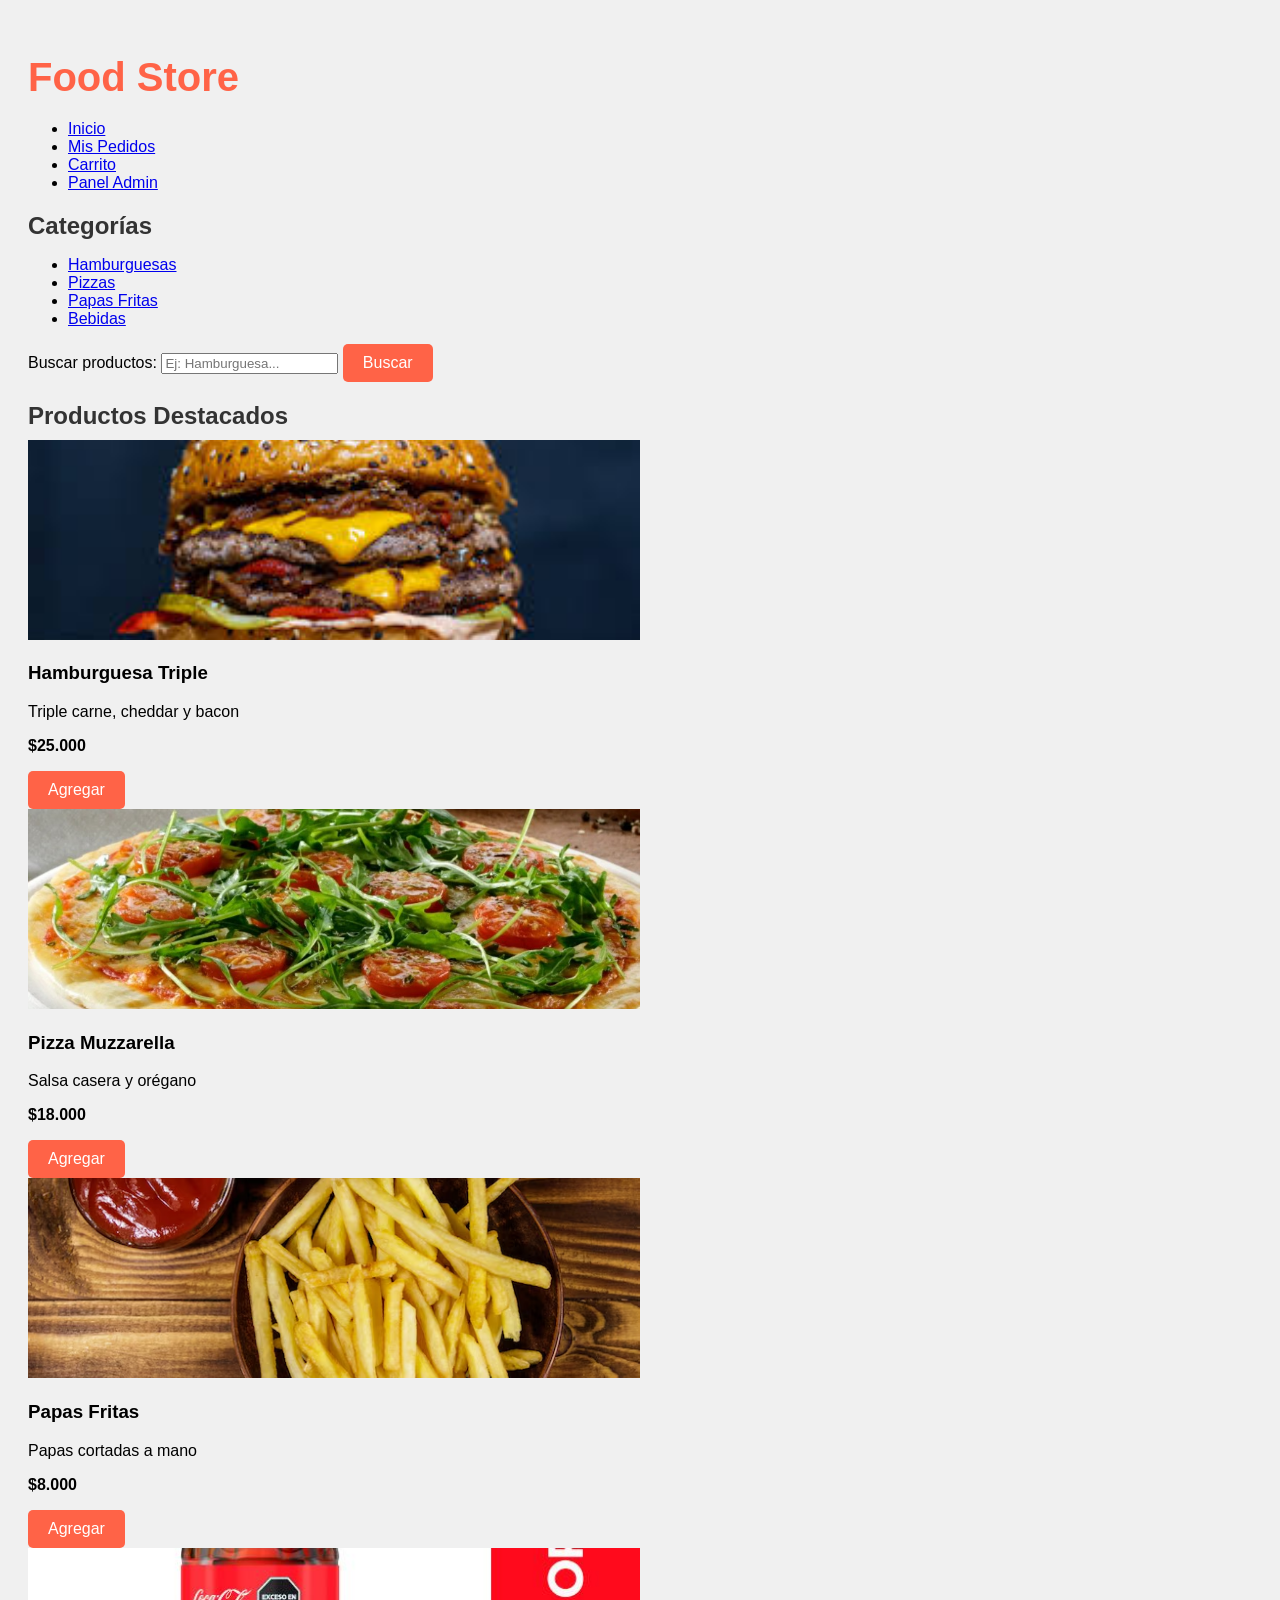
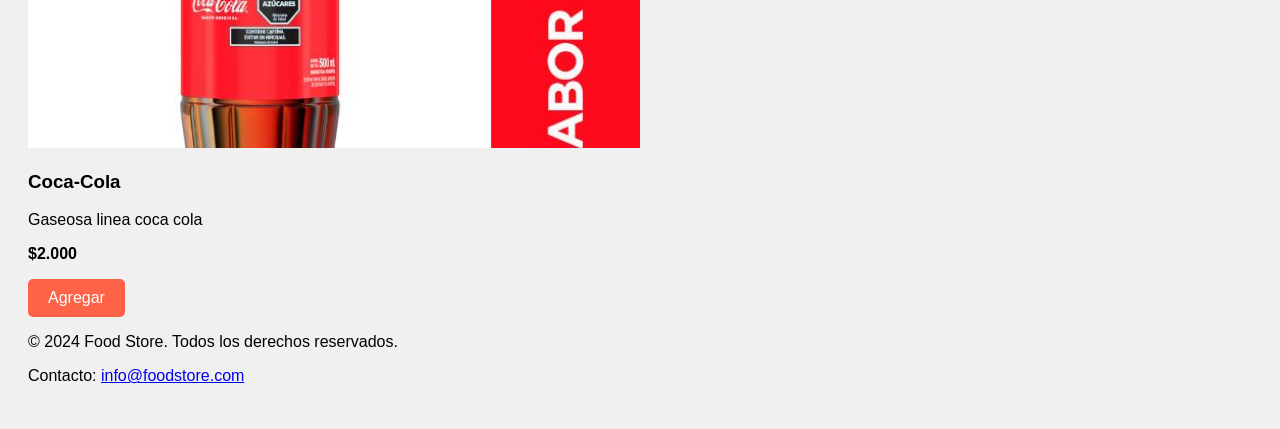
<file: index.html>
<!DOCTYPE html>


<html lang="en">
<head>
    <meta charset="UTF-8">
    <meta name="viewport" content="width=device-width, initial-scale=1.0">
    <title>Food Store</title>
    <link rel="stylesheet" href="./css/styles.css">
</head>
<body>
    <header>
        <h1>Food Store</h1>
        <nav>
            <ul>
                <li><a href="index.html">Inicio</a></li>
                <li><a href="pedidos.html">Mis Pedidos</a></li>
                <li><a href="carrito.html">Carrito</a></li>
                <li><a href="admin.html">Panel Admin</a></li>
            </ul>
        </nav>
    </header>
    <aside>
        <h2>Categorías</h2>
        <ul id="lista-categorias"></ul>
    </aside>
    <main>
        <form>
                <label for="busqueda">Buscar productos:</label>
                <input type="search" id="busqueda" placeholder="Ej: Hamburguesa...">
                <button type="submit">Buscar</button>
        </form>

        <h2>Productos Destacados</h2>
        <section id="contenedor-productos"></section>
    </main>
    <footer>
        <p>&copy; 2024 Food Store. Todos los derechos reservados.</p>
        <p>Contacto: <a href="mailto: info@foodstore.com">info@foodstore.com</a></p>
    </footer>
    <script src="./js/data.js"></script>
    <script src="./js/main.js"></script>

</body>
</html>
</file>
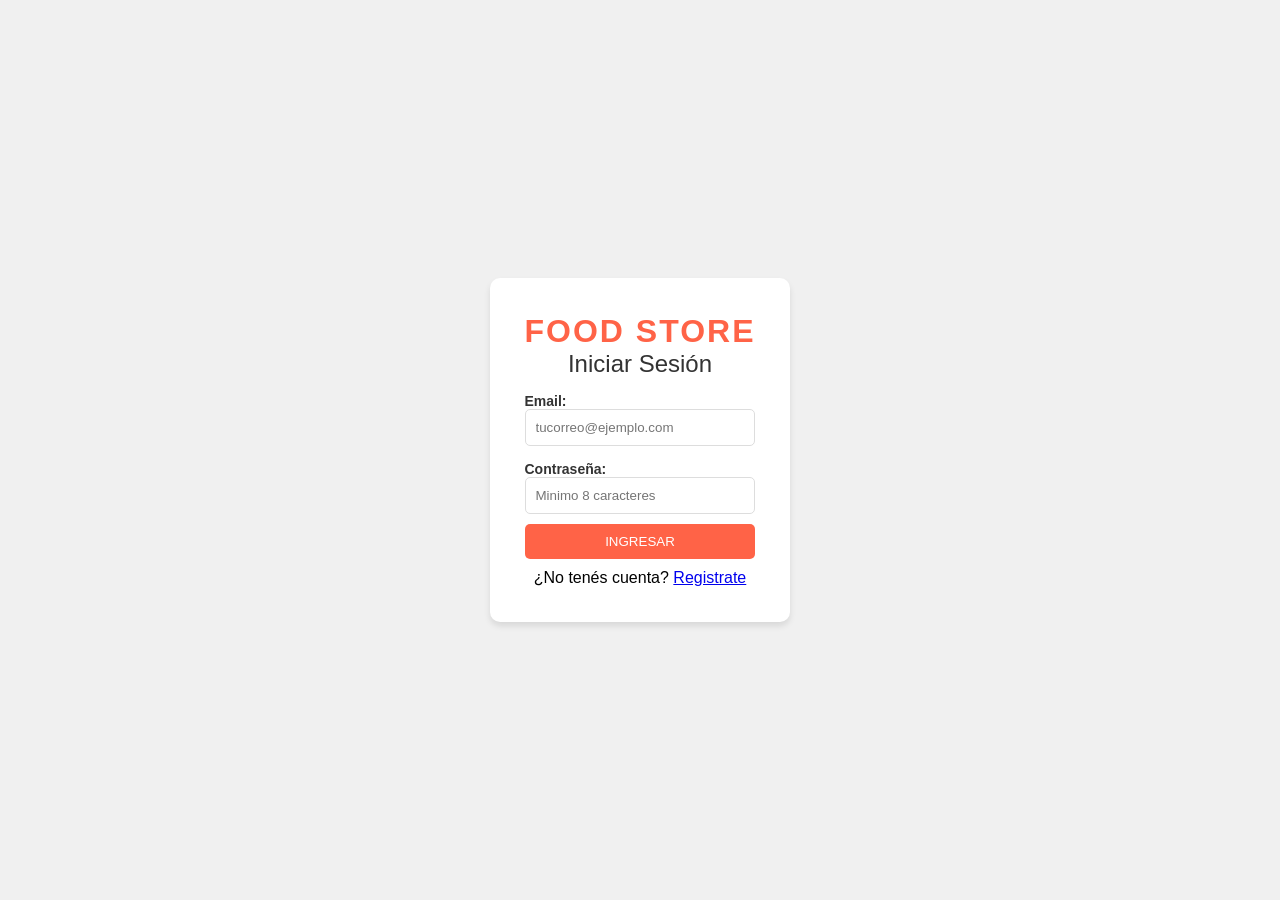
<file: login.html>
<!DOCTYPE html>
<html lang="en">
<head>
    <meta charset="UTF-8">
    <meta name="viewport" content="width=device-width, initial-scale=1.0">
    <title>Food Store - Login</title>
    <link rel="stylesheet" href="login.css">
</head>
<body>
    <div class="container">
        <form class="login-form">
            <h1>Food Store</h1>
            <h2>Iniciar Sesión</h2>

            <label for="email">Email:</label>
            <input type="email"
                id="email"
                name="email"
                placeholder="tucorreo@ejemplo.com"
                required>
            
            <label for="password">Contraseña:</label>
            <input type="password"
                id="password"
                name="password"
                placeholder="Minimo 8 caracteres"
                required>
            
            <button type="submit">INGRESAR</button>
            
            <p>¿No tenés cuenta? <a href="#">Registrate</a></p>
        </form>

    </div>
</body>
</file>
<file: css/styles.css>
:root {
    --color-primario: #ff6347;
    --color-fondo: #f0f0f0;
    --color-texto: #333;
    --color-blanco: #fff;
    --color-borde: #ddd;
    --color-focus: #ff4500;
}
.producto-card img {
    width: 50%;
    height: 200px;
    object-fit: cover;
}

body {
    font-family: Arial, sans-serif;
    background-color: var(--color-fondo);
    padding: 20px;
}

h1 {
    font-size: 2.5rem;
    margin-bottom: 20px;
    color: var(--color-primario);
    font-weight: bold;
}

h2 {
    font-size: 1.5rem;
    margin-bottom: 10px;
    color: var(--color-texto);
}

button {
    background-color: var(--color-primario);
    color: var(--color-blanco);
    border: none;
    padding: 10px 20px;
    cursor: pointer;
    font-size: 1rem;
    border-radius: 5px;
    transition: background-color 0.3s ease;
}
</file>
<file: login.css>
:root {
    --color-primario: #ff6347;
--color-fondo: #f0f0f0;
--color-texto: #333;
--color-blanco: #fff;
--color-borde: #ddd;
--color-focus: #ff4500;
}

* {
    margin: 0;
    padding: 0;
    box-sizing: border-box;
}

body {
    background-color: var(--color-fondo);
    font-family: Arial, Helvetica, sans-serif;
}

.container {
    display: flex;
    justify-content: center;
    align-items: center;
    min-height: 100vh;
}

.login-form {
    display: flex;
    flex-direction: column;
    background-color: var(--color-blanco);
    padding: 35px;
    border-radius: 10px;
    box-shadow: 0px 4px 6px rgba(0, 0, 0, 0.1);
}


h1 {
    text-transform: uppercase;
    color: var(--color-primario);
    text-align: center;
    letter-spacing: 2px;
}

h2 {
    text-align: center;
    color: var(--color-texto);
    font-weight:  normal;
}

label {
    margin-top: 15px;
    color: var(--color-texto);
    font-size: 14px;
    font-weight: bold;
}

input {
    width: 100%;
    padding: 10px;
    border: 1px solid var(--color-borde);
    border-radius: 5px;
}

input:focus {
    border-color: var(--color-focus);
    outline: none;
}

button {
    margin-top: 10px;
    background-color: var(--color-primario);
    color: var(--color-blanco);
    border: none;
    padding: 10px;
    cursor: pointer;
    border-radius: 5px;
}

button:hover {
    background-color: var(--color-focus);
}


p {
    margin-top: 10px;
    text-align: center;
}
</file>
